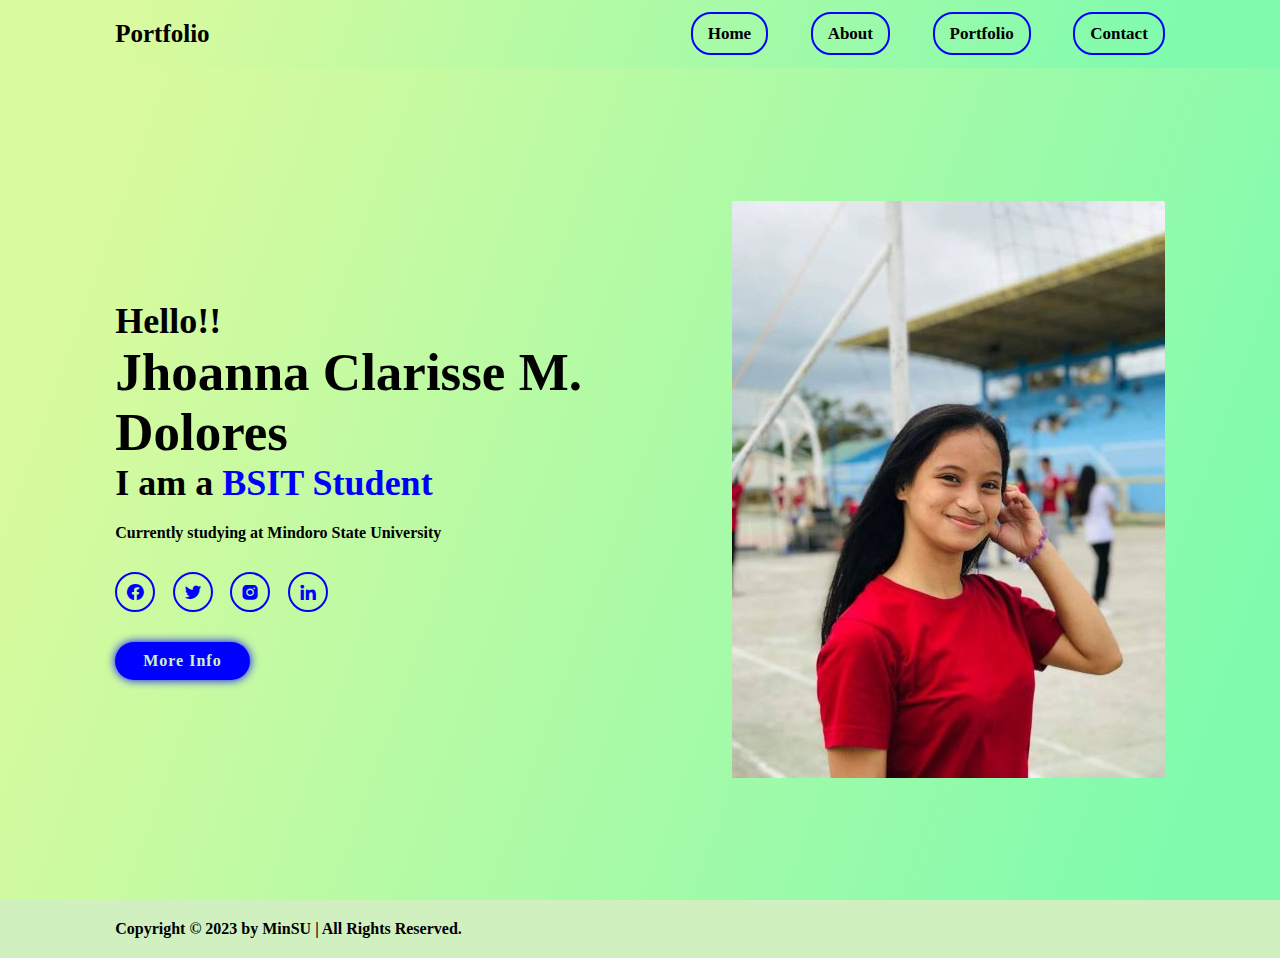
<file: index.html>
<!DOCTYPE html>
<html>
    <head>
        <title>My Portfolio</title>

        <link href='https://fonts.googleapis.com/css?family=Abel' rel='stylesheet'>
        <link href="https://unpkg.com/boxicons@2.1.4/css/boxicons.min.css" rel="stylesheet">

        <link rel="stylesheet" href="style.css">
    </head>
    <body> 
        <header class="header">
            <a href="#" class="logo">Portfolio</a>

            <nav class="navbar">
                <a href="index.html">Home</a>
                <a href="about.html">About</a>
                <a href="portfolio.html">Portfolio</a>
                <a href="contact.html">Contact</a>
            </nav>
        </header>

        <section class="home" id="home">
            <div class="home-content">
                <h3>Hello!!</h3>
                <h1>Jhoanna Clarisse M. Dolores</h1>
                <h3>I am a <span>BSIT Student</span></h3>
                <p>Currently studying at Mindoro State University</p>
                <div class="social-media">
                    <a href="https://web.facebook.com/acohhcii.claris/"><i class='bx bxl-facebook-circle' url=""></i></a>
                    <a href="https://twitter.com/chaetzuyu18?t=oBXqDwyALuQw4_TaBxoClw&s=09"><i class='bx bxl-twitter' ></i></a>
                    <a href="https://www.instagram.com/jhoanna_dolores/"><i class='bx bxl-instagram-alt'></i></a>
                    <a href=""><i class='bx bxl-linkedin' ></i></a>
                </div>
                <a href="about.html" class="btn">More Info</a>
            </div>
            <div class="home-img">
                <img src="portfolio/resized.jpg" alt="">
            </div>
        </section>

    <footer class="footer">
        <div class="footer-text">
            <p>Copyright &copy; 2023 by MinSU | All Rights Reserved.</p>
        </div>
    </footer>

    <script src="script.js"></script>
    </body>
</html>
</file>
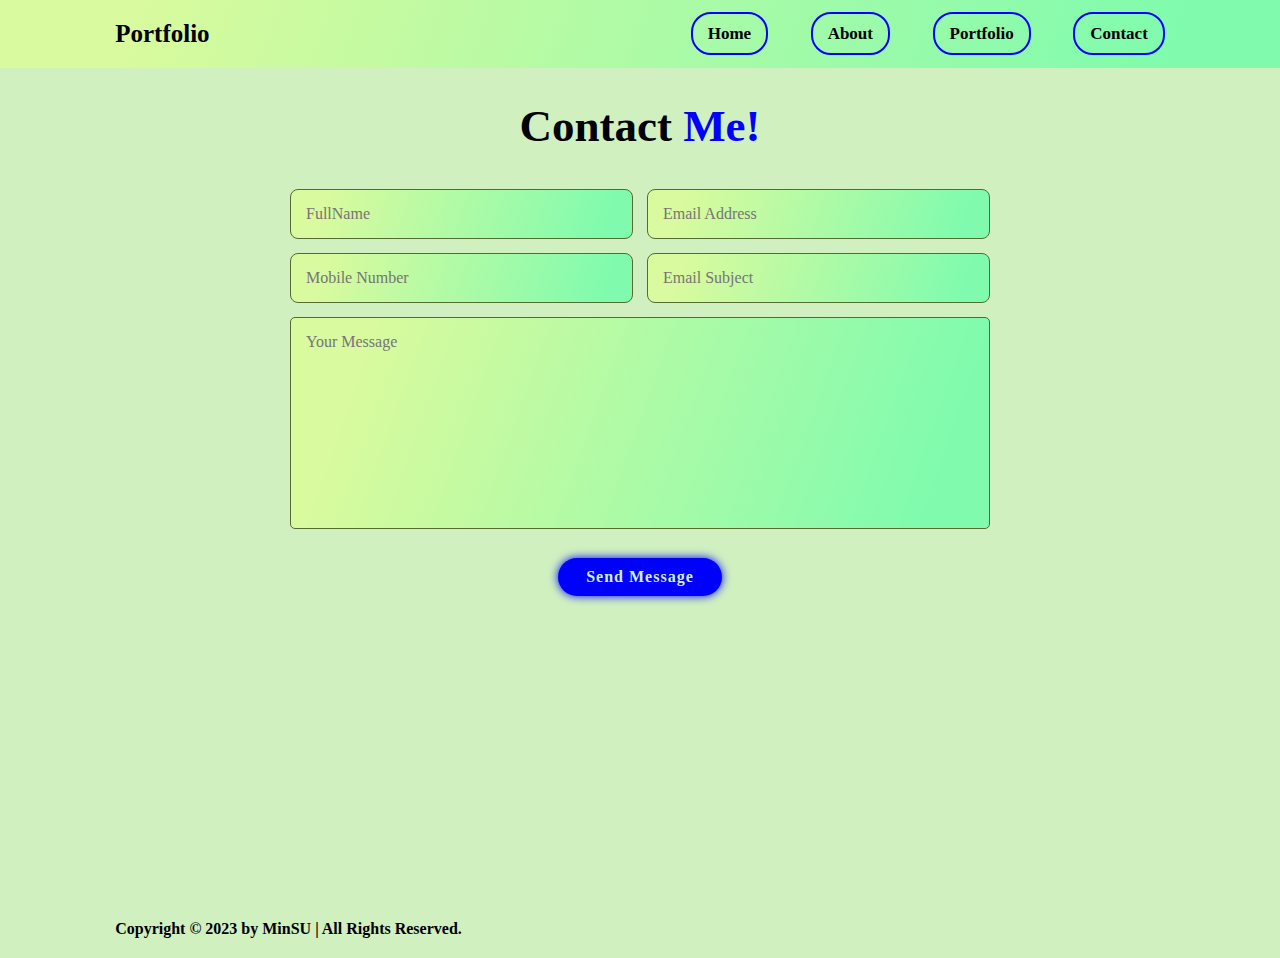
<file: contact.html>
<!DOCTYPE html>
<html>
    <head>
        <title>My Portfolio</title>

        <link href='https://fonts.googleapis.com/css?family=Abel' rel='stylesheet'>
        <link href="https://unpkg.com/boxicons@2.1.4/css/boxicons.min.css" rel="stylesheet">

        <link rel="stylesheet" href="style.css">
    </head>
    <body> 
        <header class="header">
            <a href="#" class="logo">Portfolio</a>

            <i class='bx bx-menu' id="menu-icon"></i>

            <nav class="navbar">
                <a href="index.html">Home</a>
                <a href="about.html">About</a>
                <a href="portfolio.html">Portfolio</a>
                <a href="contact.html">Contact</a>
            </nav>
        </header>

        <section class="contact" id="contact">
            <h2 class="heading">Contact <span>Me!</span></h2>
    
            <form action="#">
                <div class="input-box">
                    <input type="text" placeholder="FullName" class="in">
                    <input type="email" placeholder="Email Address" class="in">
                </div>
                <div class="input-box">
                    <input type="number" placeholder="Mobile Number" class="in">
                    <input type="text" placeholder="Email Subject" class="in">
                </div>
                <textarea name="" id="" cols="30" rows="10" placeholder="Your Message" class="in"></textarea>
                <input type="submit" value="Send Message" class="btn">
            </form>
        </section>
        
    <footer class="footer">
        <div class="footer-text">
            <p>Copyright &copy; 2023 by MinSU | All Rights Reserved.</p>
        </div>
    </footer>

    <script src="script.js"></script>
    </body>
</html>
</file>
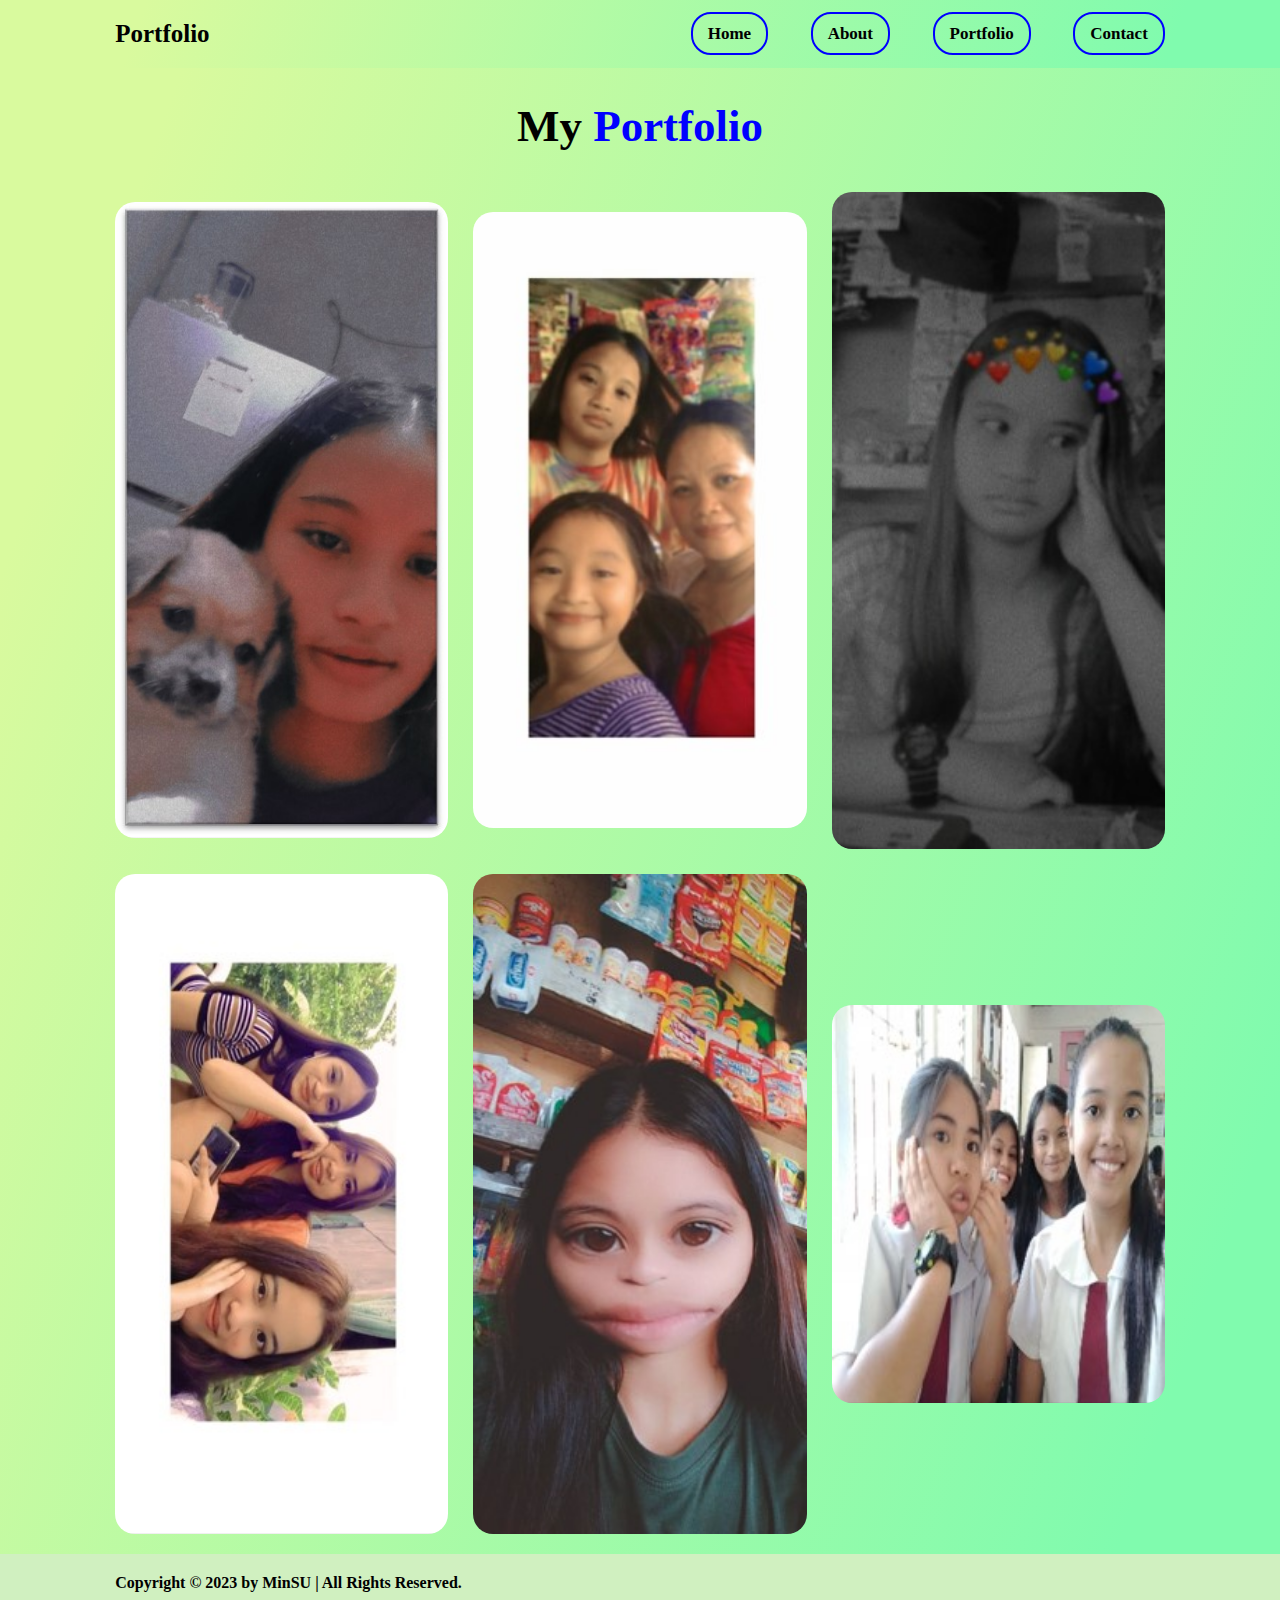
<file: portfolio.html>
<!DOCTYPE html>
<html>
    <head>
        <title>My Portfolio</title>

        <link href='https://fonts.googleapis.com/css?family=Abel' rel='stylesheet'>
        <link href="https://unpkg.com/boxicons@2.1.4/css/boxicons.min.css" rel="stylesheet">

        <link rel="stylesheet" href="style.css">
    </head>
    <body> 
        <header class="header">
            <a href="#" class="logo">Portfolio</a>

            <i class='bx bx-menu' id="menu-icon"></i>

            <nav class="navbar">
                <a href="index.html">Home</a>
                <a href="about.html">About</a>
                <a href="portfolio.html">Portfolio</a>
                <a href="contact.html">Contact</a>
            </nav>
        </header>

        <section class="portfolio" id="portfolio">
            <h2 class="heading">My <span>Portfolio</span></h2>
    
            <div class="portfolio-container">
                <div class="portfolio-box">
                    <img src="portfolio/Picture15.jpg" alt="">
                    <div class="portfolio-layer">
                        <h4>Doggie</h4>
                        <p>wit my super cute dog! It was my aunt's dog but I treat it like it's mine.
                        </p>
                        <a href="#"><i class='bx bx-link-external'></i></a>
                    </div>
                </div>
                <div class="portfolio-box">
                    <img src="portfolio/Picture22.jpg" alt="">
                    <div class="portfolio-layer">
                        <h4>Us</h4>
                        <p>With my mother and little sis. A bonding
                        </p>
                        <a href="#"><i class='bx bx-link-external'></i></a>
                    </div>
                </div>
                      
                <div class="portfolio-box">
                    <img src="portfolio/Picture23.jpg" alt="">
                    <div class="portfolio-layer">
                        <h4>snapchat</h4>
                        <p>Trying filters is the best
                        </p>
                        <a href="#"><i class='bx bx-link-external'></i></a>
                    </div>
                </div>
                  
                <div class="portfolio-box">
                    <img src="portfolio/Picture24.jpg" alt="">
                    <div class="portfolio-layer">
                        <h4>friends</h4>
                        <p>This was taken when it was my friend's birthday!
                        </p>
                        <a href="#"><i class='bx bx-link-external'></i></a>
                    </div>
                </div>
                <div class="portfolio-box">
                    <img src="portfolio/Picture25.jpg" alt="">
                    <div class="portfolio-layer">
                        <h4>cutie</h4>
                        <p> Just me trying filters in snapchat
                        </p>
                        <a href="#"><i class='bx bx-link-external'></i></a>
                    </div>
                </div>
                <div class="portfolio-box">
                    <img src="portfolio/Picture60.jpg" alt="">
                    <div class="portfolio-layer">
                        <h4>w/ friends</h4>
                        <p>This is when I was in middle grade or grade 10 
                        </p>
                        <a href="#"><i class='bx bx-link-external'></i></a>
                    </div>
                </div>
            </div>
        </section>
        
    <footer class="footer">
        <div class="footer-text">
            <p>Copyright &copy; 2023 by MinSU | All Rights Reserved.</p>
        </div>
    </footer>

    <script src="script.js"></script>
    </body>
</html>
</file>
<file: style.css>
*{
    margin: 0;
    padding: 0;
    box-sizing: border-box;
    text-decoration: none;
    border: none;
    outline: none;
    scroll-behavior: smooth;
    font-family: Garamond;
}

:root{
    --bg-color: linear-gradient(109.6deg, rgb(217, 250, 158) 11.2%, rgb(128, 251, 174) 91.1%);;
    --second-bg-color: #d0f0c0;
    --text-color: black;
    --main-color: blue; 
}

html{
    font-size: 62.5%;
    overflow-x: hidden;
}

body{
    background: var(--bg-color);
    color: var(--text-color);
}

section{
    min-height: 100vh;
    padding: 10rem 9% 2rem;
}

.header{
    position: fixed;
    top: 0;
    left: 0;
    width: 100%;
    padding: 2rem 9%;
    background: var(--bg-color);
    display: flex;
    justify-content: space-between;
    align-items: center;
    z-index: 100;
}
a.logo{
    font-weight: bold;
}

.header .sticky{
    border-bottom: .1rem solid rgba(0,0,0,.2);
}
.logo{
    font-size: 2.5rem;
    color: var(--text-color);
    font-weight: 600;
    cursor: default;
}

.navbar a{
    font-size: 1.7rem;
    color: var(--text-color);
    font-weight: bold;
    margin-left: 4rem;
    transition: .3s;
    border: 2px solid var(--main-color);
    padding: 10px 15px;
    border-radius: 2rem;
    align-items: center;

}

.navbar a:hover{
    color: white;
    background-color: var(--main-color);
    font-weight: bold;
}

#menu-icon{
    font-size: 3.6rem;
    color: var(--text-color);
    display: none;
}

.home{
    display: flex;
    justify-content: center;
    align-items: center;
}

.home-img{
    width: 35vw;
    align-items: center;
    size: 3rem;
}
.home-content h3{
    font-size: 3.6rem;
    font-weight:700;
}
.home-content h3:nth-of-type(2) {
    margin-bottom: 2rem;
}

span{
    color: var(--main-color);

}

@keyframes blinker {
    60%{
        opacity: 0;
    }
    80%{
        opacity: 0;
    }
}

.home-content h1{
    font-size: 5.3rem;
    font-weight: 700;
    animation: blink 1s linear infinite;
}

.home-content p{
    font-size: 1.6rem;
    font-weight: bold;
}
.social-media a {
    display: inline-flex;
    justify-content: center;
    align-items: center;
    width: 4rem;
    height: 4rem;
    background-color: transparent;
    border: .2rem solid var(--main-color);
    border-radius: 50%;
    font-size: 2rem;
    color: var(--main-color);
    margin: 3rem 1.5rem 3rem 0;
    image-orientation: flip;

}
.social-media a:hover{
    background: var(--main-color);
    color: var(--second-bg-color);
    box-shadow: 0 0 1rem var(--main-color);
}
.btn{
    display: inline-block;
    padding: 1rem 2.8rem;
    background: var(--main-color);
    border-radius: 4rem;
    box-shadow: 0 0 1rem var(--main-color);
    font-size: 1.6rem;
    color: var(--second-bg-color);
    letter-spacing: .1rem;
    font-weight: 600;
    transition: .5s ease;
}
.btn:hover{
    box-shadow: none;
}
.about{
    display: flex;
    justify-content: center;
    align-items: center;
    gap: 2rem;
    background: var(--second-bg-color);
}
.about-img img{
    width: 35vw;
}

.heading{
    text-align: center;
    font-size: 4.5rem;
}
.about-content h2{
    text-align: left;
    line-height: 5.6rem;
}
.about-content h3{
    font-size: 2.6rem;
}
.about-content p{
    font-size: 1.6rem;
    margin: 2rem;
    font-weight: bold;
}
.about-content span{
    font-size: 4.2rem;
}

.about-content img{
    size: 1px;
    float:left;
}


.columns{
    display: grid;
    grid-template-columns: auto auto;
    padding-left: 50px;
}
.box{
    height: 200px;
    width: 500px;
    border-radius: 20px;
    margin: 10px;
    padding: 20px;
    border: solid black;
}
.box h2 {
    color: black;
    font-size: 2rem;
    margin-bottom: 40px;
    text-align: center;
}

.box p{
    color: black;
    font-size: 2rem;
    margin-bottom: 40px;
    text-align: center;
}

.portfolio{
    background: var(--bg-color);
}
.portfolio h2{
    margin-bottom: 4rem;
}
.portfolio-container{
    display: grid;
    grid-template-columns: repeat(3, 1fr);
    align-items: center;
    gap: 2.5rem;
}
.portfolio-container .portfolio-box{
    position: relative;
    border-radius: 2rem;
    box-shadow: 0 0 1rem var(--bg-color);
    overflow: hidden;
    display: flex;
}
.portfolio-box img{
    width: 100%;
    transition: .5s ease;
}
.portfolio-box:hover img{
    transform: scale(1.1);
}
.portfolio-box .portfolio-layer{
    position: absolute;
    bottom: 0;
    left: 0;
    width: 100%;
    height: 100%;
    background: linear-gradient(rgba(0,0,0,.1),var(--main-color));
    display: flex;
    justify-content: center;
    align-items: center;
    flex-direction: column;
    text-align: center;
    padding: 0 4rem;
    transform: translateY(100%);
    transition: .5s ease;
}
.portfolio-box:hover .portfolio-layer{
    transform: translateY(0);
}
.portfolio-layer h4{
    font-size: 3rem;
    color: var(--second-bg-color);
}
.portfolio-layer p{
    font-size: 1.6rem;
    margin: .3rem 0 1rem;
    color: var(--second-bg-color);
}
.portfolio-layer a{
    display: inline-flex;
    justify-content: center;
    align-items: center;
    width: 5rem;
    height: 5rem;
    background-color: var(--text-color);
    border-radius: 50%;
    color: var(--second-bg-color);
}
.portfolio-layer a i {
    font-size: 2rem;
    color: var(--second-bg-color);
}

.contact{
    background: var(--second-bg-color);
}
.contact h2{
    margin-bottom: 3rem;
}
.contact form{
    max-width: 70rem;
    margin: 1rem auto;
    text-align: center;
    margin-bottom: 3rem;
}

.contact form .input-box{
    display: flex;
    justify-content: space-between;
    flex-wrap: wrap;
}

.contact .in{
    border: solid darkolivegreen 1px;
    border-radius: .5rem;
}

.contact form .input-box input,
.contact form textarea{
    width: 100%;
    padding: 1.5rem;
    font-size: 1.6rem;
    color: var(--text-color);
    background: var(--bg-color);
    border-radius: .8rem;
    margin: .7rem 0;
}
.contact form .input-box input{
    width: 49%;
}
.contact form textarea{
    resize: none;
}
.contact form .btn{
    margin-top: 2rem;
    cursor: pointer;
}
.footer{
    display: flex;
    justify-content: space-between;
    align-items: center;
    flex-wrap: wrap;
    padding: 2rem 9%;
    background: var(--second-bg-color);
}
.footer-text p{
    font-size: 16px;
    color: black;
    font-weight: bold;

}


@media (max-width: 1200px){
    html{
        font-size: 55%;
    }
}
@media (max-width: 991px){
    .header{
        padding: 2rem 3% 2rem;
    }
    section{
        padding: 10rem 3% 2rem;
    }
    .footer{
        padding: 2rem 3%;
    }
}

@media (max-width: 768px){
    #menu-icon{
        display: block;
    }
}
</file>
